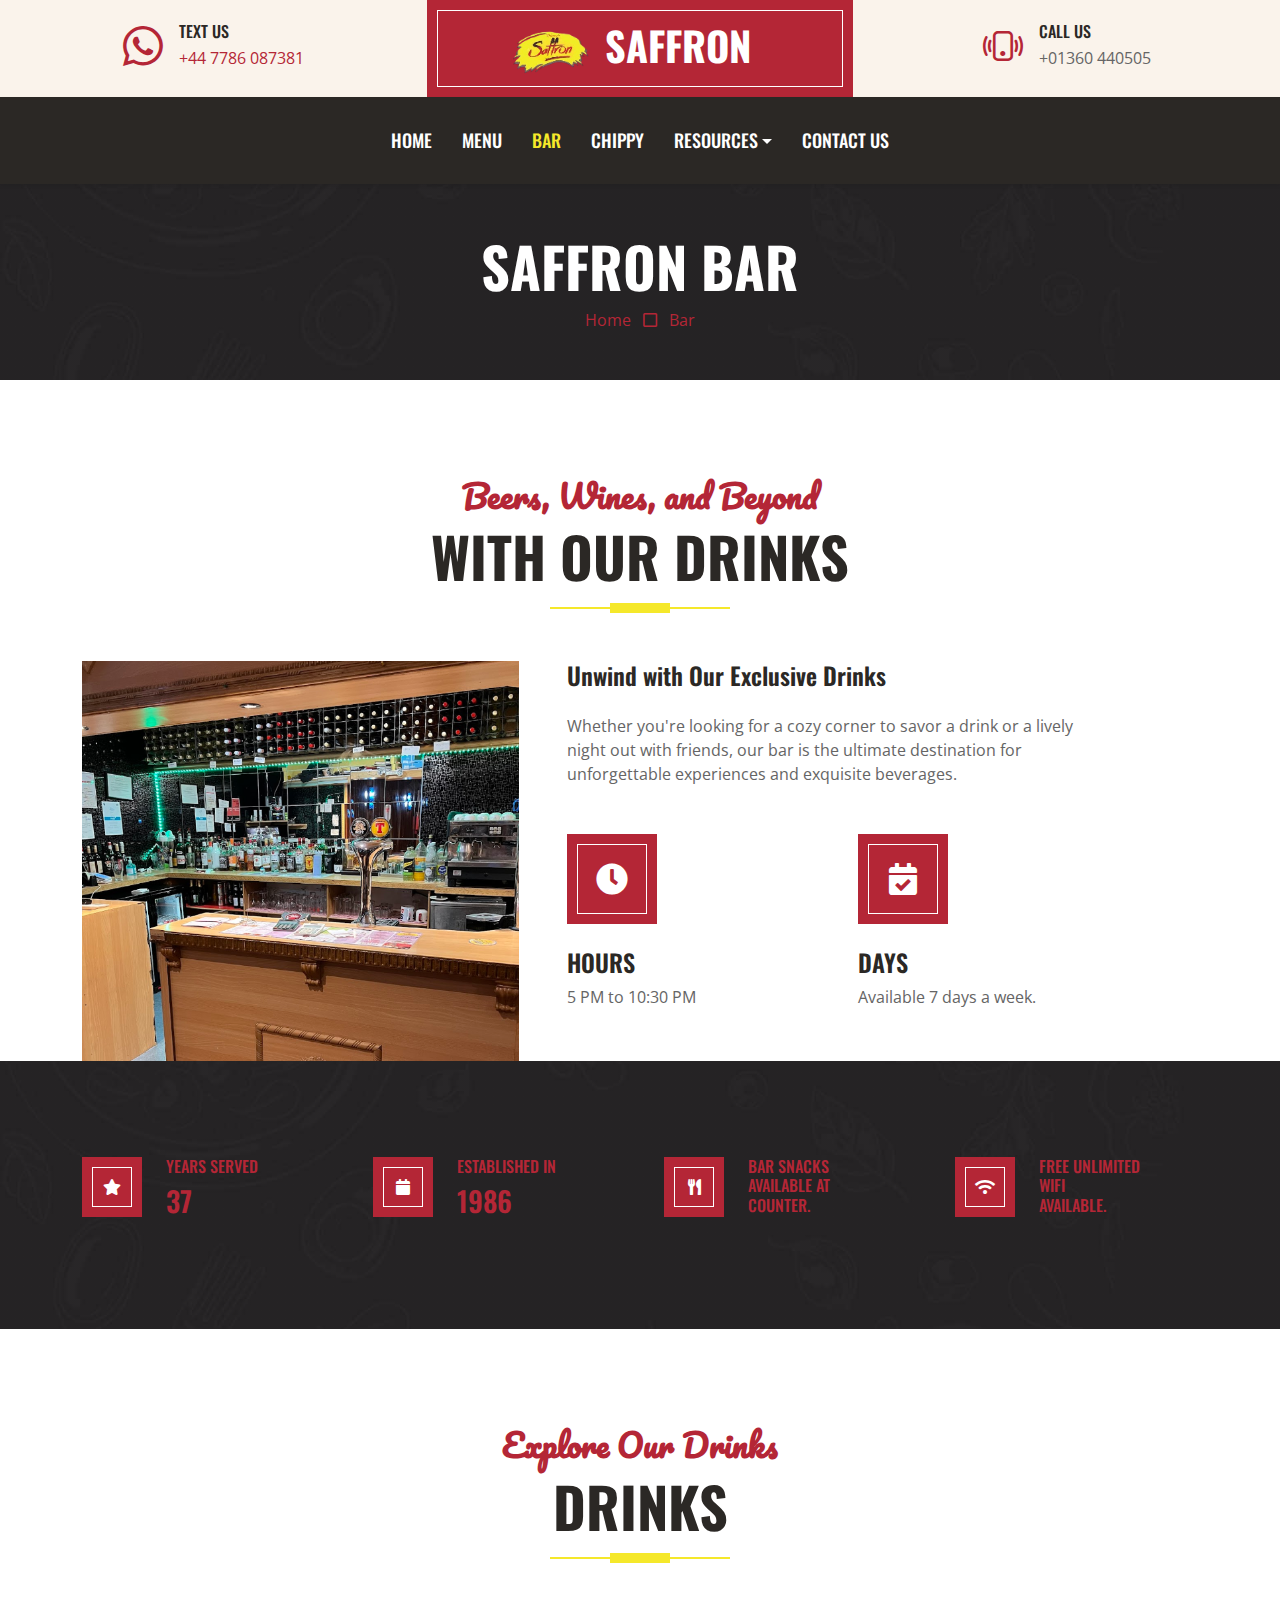
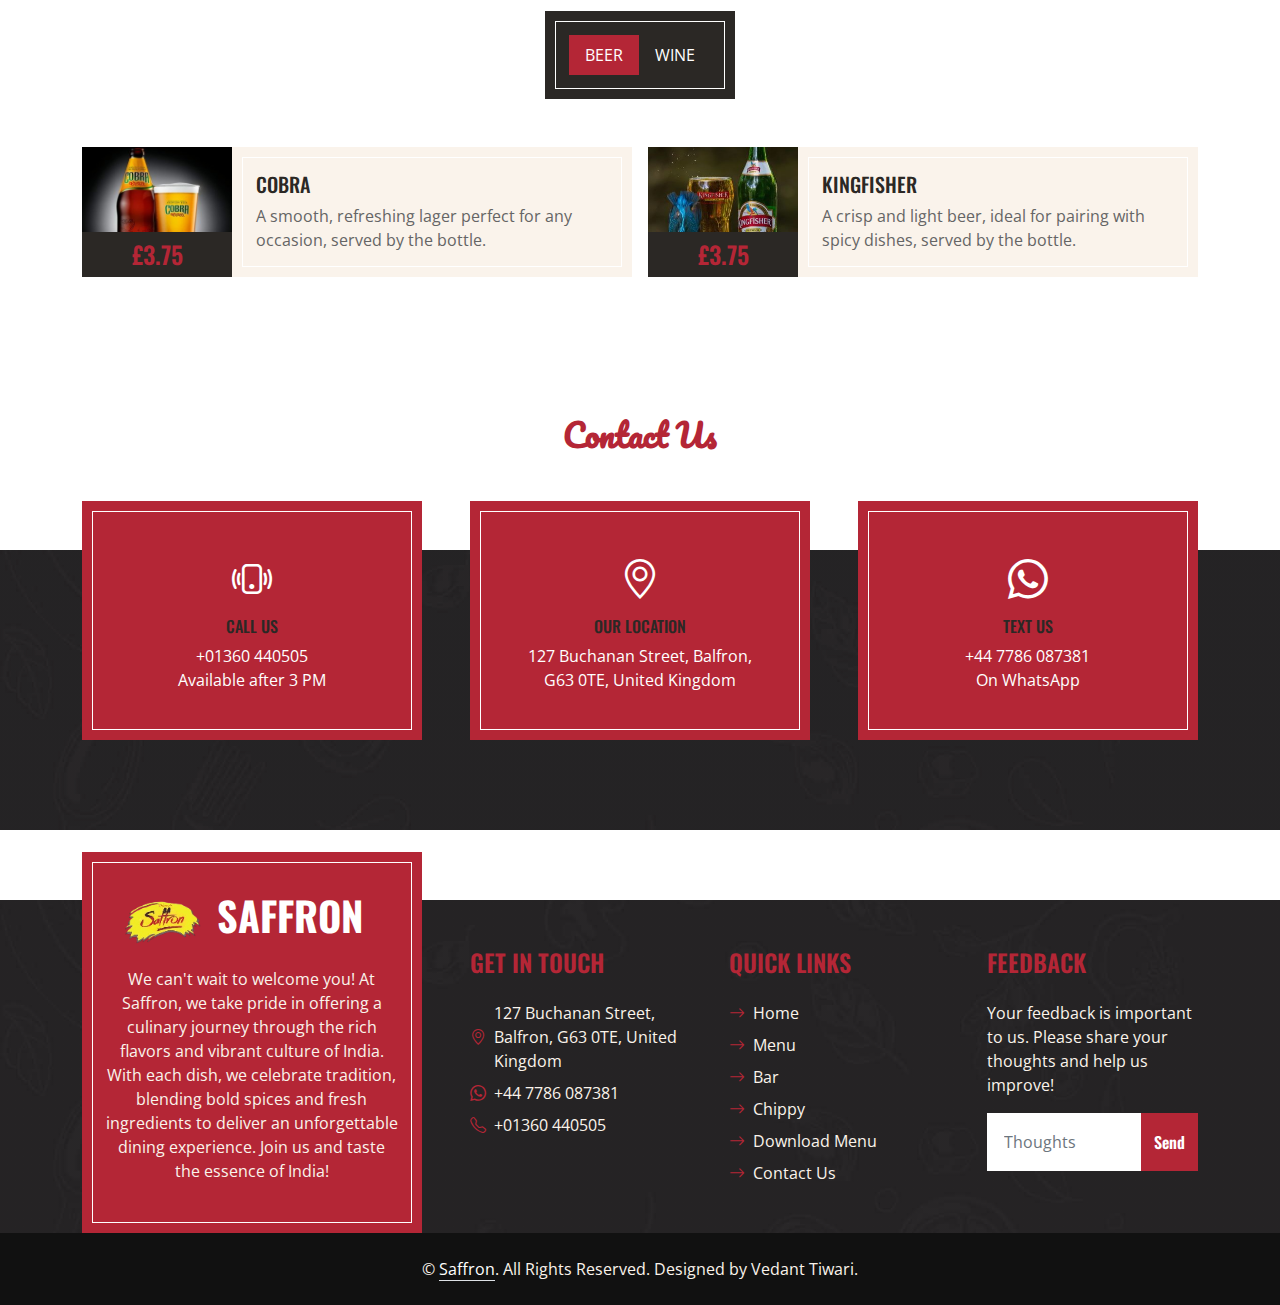
<file: bar.html>
<!DOCTYPE html>
<html lang="en">

<head>
    <meta charset="utf-8">
    <title>Saffron Bar</title>
    <link rel="icon" type="image/png" href="/favicon-96x96.png" sizes="96x96" />
    <link rel="icon" type="image/svg+xml" href="/favicon.svg" />
    <link rel="shortcut icon" href="/favicon.ico" />
    <link rel="apple-touch-icon" sizes="180x180" href="/apple-touch-icon.png" />
    <meta name="apple-mobile-web-app-title" content="MyWebSite" />
    <link rel="manifest" href="/site.webmanifest" />
    <meta content="width=device-width, initial-scale=1.0" name="viewport">


    <!-- Favicon -->
    <link href="img/favicon.ico" rel="icon">

    <!-- Google Web Fonts -->
    <link rel="preconnect" href="https://fonts.googleapis.com">
    <link rel="preconnect" href="https://fonts.gstatic.com" crossorigin>
    <link href="https://fonts.googleapis.com/css2?family=Open+Sans:wght@400;600&family=Oswald:wght@500;600;700&family=Pacifico&display=swap" rel="stylesheet"> 

    <!-- Icon Font Stylesheet -->
    <link href="https://cdnjs.cloudflare.com/ajax/libs/font-awesome/5.10.0/css/all.min.css" rel="stylesheet">
    <link href="https://cdn.jsdelivr.net/npm/bootstrap-icons@1.4.1/font/bootstrap-icons.css" rel="stylesheet">

    <!-- Libraries Stylesheet -->
    <link href="lib/owlcarousel/assets/owl.carousel.min.css" rel="stylesheet">

    <!-- Customized Bootstrap Stylesheet -->
    <link href="css/bootstrap.min.css" rel="stylesheet">

    <!-- Template Stylesheet -->
    <link href="css/style.css" rel="stylesheet">
</head>

<body>
    <!-- Topbar Start -->
    <div class="container-fluid px-0 d-none d-lg-block">
        <div class="row gx-0">
            <div class="col-lg-4 text-center bg-secondary py-3 " >
                <div class="d-inline-flex align-items-center justify-content-center">
                    <a href="https://wa.me/447786087381" target="_blank" class="text-primary text-decoration-none d-flex align-items-center">
                    <i class="bi bi-whatsapp fs-1 text-primary me-3"></i>
                    <div class="text-start">
                        <h6 class="text-uppercase mb-1">Text Us</h6>
                        <span>+44 7786 087381</span>
                    </div>
                    </a>
                </div>
            </div>
            <div class="col-lg-4 text-center bg-primary border-inner py-3">
                <div class="d-inline-flex align-items-center justify-content-center">
                    <a href="index.html" class="navbar-brand">
                        <h1 class="m-0 text-uppercase text-white"><img src="img/saffronlogo.png" alt="Saffron Logo" class="me-3" style="height: 50px;"></i>Saffron</h1>
                    </a>
                </div>
            </div>
            <div class="col-lg-4 text-center bg-secondary py-3">
                <div class="d-inline-flex align-items-center justify-content-center">
                    <i class="bi bi-phone-vibrate fs-1 text-primary me-3"></i>
                    <div class="text-start">
                        <h6 class="text-uppercase mb-1">Call Us</h6>
                        <span>+01360 440505</span>
                    </div>
                </div>
            </div>
        </div>
    </div>
    <!-- Topbar End -->


    <!-- Navbar Start -->
    <nav class="navbar navbar-expand-lg bg-dark navbar-dark shadow-sm py-3 py-lg-0 px-3 px-lg-0">
        <a href="index.html" class="navbar-brand d-block d-lg-none">
            <h1 class="m-0 text-uppercase text-white"><img src="img/saffronlogo.png" alt="Saffron Logo" class="me-3" style="height: 50px;"></i>Saffron</h1>
        </a>
        <button class="navbar-toggler" type="button" data-bs-toggle="collapse" data-bs-target="#navbarCollapse">
            <span class="navbar-toggler-icon"></span>
        </button>
        <div class="collapse navbar-collapse" id="navbarCollapse">
            <div class="navbar-nav ms-auto mx-lg-auto py-0">
                <a href="index.html" class="nav-item nav-link ">Home</a>
                <a href="menu.html" class="nav-item nav-link">Menu</a>
                <a href="bar.html" class="nav-item nav-link active">Bar</a>
                <a href="chippy.html" class="nav-item nav-link">Chippy</a>
                <div class="nav-item dropdown">
                    <a href="#" class="nav-link dropdown-toggle" data-bs-toggle="dropdown">Resources</a>
                    <div class="dropdown-menu m-0">
                        <a href="assets/menu.pdf" class="dropdown-item" target="_blank">Download Menu</a>
                        
                        <a href="#" class="dropdown-item" data-bs-toggle="modal" data-bs-target="#mapModal">View Location on Map</a>
                    </div>
                </div>
                <a href="contact.html" class="nav-item nav-link ">Contact Us</a>
            </div>
        </div>
    </nav>
    <!-- Navbar End -->


    <!-- Page Header Start -->
    <div class="container-fluid bg-dark bg-img p-5 mb-5">
        <div class="row">
            <div class="col-12 text-center">
                <h1 class="display-4 text-uppercase text-white">Saffron Bar</h1>
                <a href="index.html">Home</a>
                <i class="far fa-square text-primary px-2"></i>
                <a href="">Bar</a>
            </div>
        </div>
    </div>
    <!-- Page Header End -->


<!-- Map modal start -->
<div class="modal fade" id="mapModal" tabindex="-1" aria-labelledby="mapModalLabel" aria-hidden="true">
    <div class="modal-dialog modal-lg">
        <div class="modal-content rounded-0">
            <div class="modal-header">
                <h5 class="modal-title" id="mapModalLabel">Google Map</h5>
                <button type="button" class="btn-close" data-bs-dismiss="modal" aria-label="Close"></button>
            </div>
            <div class="modal-body">
                <!-- Map Embed -->
                <div class="row justify-content-center">
                    <div class="bg-primary border-inner text-center text-white p-5" style="height: 500px; border-radius: 5px; overflow: hidden;">
                        <iframe 
                            src="https://www.google.com/maps/embed?pb=!1m18!1m12!1m3!1d2227.0036086342!2d-4.336935625605975!3d56.07054845851449!2m3!1f0!2f0!3f0!3m2!1i1024!2i768!4f13.1!3m3!1m2!1s0x488859ba1971f493%3A0x5fd5f66ed7894466!2sSaffron!5e0!3m2!1sen!2sin!4v1734195270861!5m2!1sen!2sin" 
                            style="border-radius: 5px; border-color: aliceblue; border-width: 5px; width: 100%; height: 100%;" 
                            allowfullscreen="" 
                            loading="lazy" 
                            referrerpolicy="no-referrer-when-downgrade">
                        </iframe>
                    </div>
                </div>
            </div>
        </div>
    </div>
</div>
<!-- Map modal end -->

<!-- bar overview table -->
<div class="container-fluid pt-5 ">
    <div class="container">
        <div class="section-title position-relative text-center mx-auto mb-5 pb-3" style="max-width: 500px; ">
            <h2 class="text-primary font-secondary">Beers, Wines, and Beyond</h2>
            <h1 class="display-4 text-uppercase">With Our Drinks</h1>
        </div>
        <div class="row gx-5">
            <div class="col-lg-5 mb-5 mb-lg-0" style="min-height: 400px;">
                <div class="position-relative h-100">
                    <img class="position-absolute w-100 h-100" src="img/bar/baarrr.png" style="object-fit: cover; max-height: 400px;">
                </div>
            </div>
            <div class="col-lg-6 pb-5">
                <h4 class="mb-4">Unwind with Our Exclusive Drinks</h4>
                <p class="mb-5">Whether you're looking for a cozy corner to savor a drink or a lively night out with friends, our bar is the ultimate destination for unforgettable experiences and exquisite beverages.</p>
                <div class="row g-5">
                    <div class="col-sm-6">
                        <div class="d-flex align-items-center justify-content-center bg-primary border-inner mb-4" style="width: 90px; height: 90px;">
                            <i class="fa fa-clock fa-2x text-white"></i>
                        </div>
                        <h4 class="text-uppercase">Hours</h4>
                        <p class="mb-0">5 PM to 10:30 PM</p>
                    </div>
                    <div class="col-sm-6">
                        <div class="d-flex align-items-center justify-content-center bg-primary border-inner mb-4" style="width: 90px; height: 90px;">
                            <i class="fa fa-calendar-check fa-2x text-white"></i>
                        </div>
                        <h4 class="text-uppercase">Days</h4>
                        <p class="mb-0">Available 7 days a week.</p>
                    </div>
                    
                </div>
            </div>
        </div>
    </div>
</div>
<!--bar overview table -->


    <!-- Facts Start -->
    <div class="container-fluid bg-img py-5 mb-5">
        <div class="container py-5">
            <div class="row gx-5 gy-4">
                <div class="col-lg-3 col-md-6">
                    <div class="d-flex">
                        <div class="bg-primary border-inner d-flex align-items-center justify-content-center mb-3" style="width: 60px; height: 60px;">
                            <i class="fa fa-star text-white"></i>
                        </div>
                        <div class="ps-4">
                            <h6 class="text-primary text-uppercase">Years Served</h6>
                            <h3 class="text-primary text-uppercase" data-toggle="counter-up">37</h3>
                        </div>
                    </div>
                </div>
                <div class="col-lg-3 col-md-6">
                    <div class="d-flex">
                        <div class="bg-primary border-inner d-flex align-items-center justify-content-center mb-3" style="width: 60px; height: 60px;">
                            <i class="fa fa-calendar text-white"></i>
                        </div>
                        <div class="ps-4">
                            <h6 class="text-primary text-uppercase">Established in </h6>
                            <h3 class="text-primary text-uppercase" data-toggle="counter-up">1986</h3>
                        </div>
                    </div>
                </div>
                <div class="col-lg-3 col-md-6">
                    <div class="d-flex">
                        <div class="bg-primary border-inner d-flex align-items-center justify-content-center mb-3" style="width: 60px; height: 60px;">
                            <i class="fa fa-utensils text-white"></i>
                        </div>
                        <div class="ps-4">
                            <h6 class="text-primary text-uppercase">Bar Snacks <br>Available at <br>counter.</h6>
                            
                        </div>
                    </div>
                </div>
                <div class="col-lg-3 col-md-6">
                    <div class="d-flex">
                        <div class="bg-primary border-inner d-flex align-items-center justify-content-center mb-3" style="width: 60px; height: 60px;">
                            <i class="fa fa-wifi text-white"></i>
                        </div>
                        <div class="ps-4">
                            <h6 class="text-primary text-uppercase">Free unlimited <br>wifi <br>available.</h6>
                            
                            
                            
                        </div>
                        
                    </div>
                </div>
            </div>
        </div>
    </div>
    <!-- Facts End -->


    <!-- Products Start -->
    <div class="container-fluid about py-5">
        <div class="container">
            <div class="section-title position-relative text-center mx-auto mb-5 pb-3" style="max-width: 600px;">
                <h2 class="text-primary font-secondary">Explore Our Drinks</h2>
                <h1 class="display-4 text-uppercase">Drinks</h1>
            </div>
            <div class="tab-class text-center">
                <ul class="nav nav-pills d-inline-flex justify-content-center bg-dark text-uppercase border-inner p-4 mb-5">
                    <li class="nav-item">
                        <a class="nav-link text-white active" data-bs-toggle="pill" href="#tab-1">Beer</a>
                    </li>
                    <li class="nav-item">
                        <a class="nav-link text-white " data-bs-toggle="pill" href="#tab-2">Wine</a>
                    </li>   
                </ul>
                
                <div class="tab-content">
                    <div id="tab-1" class="tab-pane fade show p-0 active">
                        <div class="row g-3">
                            <div class="col-lg-6">
                                <div class="d-flex h-100">
                                    <div class="flex-shrink-0">
                                        <img class="img-fluid" src="img/bar/cobra.jpg" alt="" style="width: 150px; height: 85px;">
                                        <h4 class="bg-dark text-primary p-2 m-0">£3.75</h4>
                                    </div>
                                    <div class="d-flex flex-column justify-content-center text-start bg-secondary border-inner px-4">
                                        <h5 class="text-uppercase">Cobra</h5>
                                        <span>A smooth, refreshing lager perfect for any occasion, served by the bottle.</span>
                                    </div>
                                </div>
                            </div>
                            <div class="col-lg-6">
                                <div class="d-flex h-100">
                                    <div class="flex-shrink-0">
                                        <img class="img-fluid" src="img/bar/kingfisher.jpg" alt="" style="width: 150px; height: 85px;">
                                        <h4 class="bg-dark text-primary p-2 m-0">£3.75</h4>
                                    </div>
                                    <div class="d-flex flex-column justify-content-center text-start bg-secondary border-inner px-4">
                                        <h5 class="text-uppercase">Kingfisher</h5>
                                        <span>A crisp and light beer, ideal for pairing with spicy dishes, served by the bottle.</span>
                                    </div>
                                </div>
                            </div>                                                       
                        </div>
                    </div>

                    
                        <div id="tab-2" class="tab-pane fade show p-0 ">
                            <div class="row g-3">
                                <div class="col-lg-6">
                                    <div class="d-flex h-100">
                                        <div class="flex-shrink-0">
                                            <img class="img-fluid" src="img/bar/redwine.jpg" alt="" style="width: 150px; height: 85px;">
                                            <h4 class="bg-dark text-primary p-2 m-0">£13.95</h4>
                                        </div>
                                        <div class="d-flex flex-column justify-content-center text-start bg-secondary border-inner px-4">
                                            <h5 class="text-uppercase">Red Wine</h5>
                                            <span>A bold and aromatic wine, served as a whole bottle to share or savor.</span>
                                        </div>
                                    </div>
                                </div>
                                <div class="col-lg-6">
                                    <div class="d-flex h-100">
                                        <div class="flex-shrink-0">
                                            <img class="img-fluid" src="img/bar/whitewine.jpg" alt="" style="width: 150px; height: 85px;">
                                            <h4 class="bg-dark text-primary p-2 m-0">£13.95</h4>
                                        </div>
                                        <div class="d-flex flex-column justify-content-center text-start bg-secondary border-inner px-4">
                                            <h5 class="text-uppercase">White Wine</h5>
                                            <span>A crisp and refreshing wine, served as a bottle for a memorable experience.</span>
                                        </div>
                                    </div>
                                </div>                                                       
                            </div>
                        </div>
                </div>
            </div>
        </div>
    </div>
    <!-- Products End -->



    <!-- Contact Start -->
    <div class="container-fluid contact position-relative px-5" style="margin-top: 90px;">
        <h2 class="text-primary font-secondary mb-5" style="text-align: center;">Contact Us</h2>

        <div class="container">
            <div class="row g-5 mb-5">
                <div class="col-lg-4 col-md-6">
                    <div class="bg-primary border-inner text-center text-white p-5">
                        <i class="bi bi-phone-vibrate fs-1 text-white"></i>
                        <h6 class="text-uppercase my-2">Call Us</h6>
                        <span>+01360 440505 <br>  Available after 3 PM</span>
                        
                    </div>
                </div>
                <div class="col-lg-4 col-md-6">
                    <div class="bg-primary border-inner text-center text-white p-5">
                        <!-- Icon with Link -->
                        <a href="#" data-bs-toggle="modal" data-bs-target="#mapModal" class="text-white text-decoration-none">
                            <i class="bi bi-geo-alt fs-1 text-white"></i>
                        </a>
                        
                        <h6 class="text-uppercase my-2">Our Location</h6>
                        
                        <!-- Address with Link -->
                        <a href="#" data-bs-toggle="modal" data-bs-target="#mapModal" class="text-white text-decoration-none">
                            <span>127 Buchanan Street, Balfron, <br>G63 0TE, United Kingdom</span>
                        </a>
                    </div>
                </div>
                
                <div class="col-lg-4 col-md-6">
                    <div class="bg-primary border-inner text-center text-white p-5">
                        <!-- WhatsApp Icon with Link -->
                        <a href="https://wa.me/447786087381" target="_blank" class="text-white text-decoration-none">
                            <i class="bi bi-whatsapp fs-1 text-white"></i>
                        </a>
                        
                        <h6 class="text-uppercase my-2">Text Us</h6>
                        
                        <!-- Clickable Phone Number -->
                        <a href="https://wa.me/447786087381" target="_blank" class="text-white text-decoration-none">
                            <span>+44 7786 087381</span>
                        </a>
                        <br>
                        <span>On WhatsApp</span>
                    </div>
                </div>
                
                
            </div>
            
        
        </div>
    </div>
    <!-- Contact End -->


    








    <!-- Footer Start -->
    <div class="container-fluid bg-img  mb-0 text-secondary" style="margin-top: 160px">
        <div class="container">
            <div class="row gx-5">
                <div class="col-lg-4 col-md-6 mt-lg-n5">
                    <div class="d-flex flex-column align-items-center justify-content-center text-center h-100 bg-primary border-inner p-4">
                        <a href="index.html" class="navbar-brand">
                            <h1 class="m-0 text-uppercase text-white"><img src="img/saffronlogo.png" alt="Saffron Logo" class="me-3" style="height: 50px;"></i>Saffron</h1>
                        </a>
                        <p class="mt-3">We can't wait to welcome you! At Saffron, we take pride in offering a culinary journey through the rich flavors and vibrant culture of India. With each dish, we celebrate tradition, blending bold spices and fresh ingredients to deliver an unforgettable dining experience. Join us and taste the essence of India!</p>
                    </div>
                </div>
                <div class="col-lg-8 col-md-6">
                    <div class="row gx-5">
                        <div class="col-lg-4 col-md-12 pt-5 mb-5">
                            <h4 class="text-primary text-uppercase mb-4">Get In Touch</h4>
                            <div class="d-flex mb-2">
                                <a href="https://maps.app.goo.gl/9x5cXXyQ7pToJm478" target="_blank" class="text-primary text-decoration-none d-flex align-items-center">
                                    <i class="bi bi-geo-alt text-primary me-2"></i>
                                    <p class="mb-0 text-secondary">127 Buchanan Street, Balfron, G63 0TE, United Kingdom</p>
                                </a>
                            </div>
                            
                            <div class="d-flex mb-2">
                                <a href="https://wa.me/447786087381" target="_blank" class="text-primary text-decoration-none d-flex align-items-center">
                                    <i class="bi bi-whatsapp text-primary me-2"></i>
                                    <p class="mb-0 text-secondary">+44 7786 087381</p>
                                </a>
                            </div>
                            <div class="d-flex mb-2">
                                <i class="bi bi-telephone text-primary me-2"></i>
                                <p class="mb-0">+01360 440505</p>
                            </div>
                            
                        </div>
                        <div class="col-lg-4 col-md-12 pt-0 pt-lg-5 mb-5">
                            <h4 class="text-primary text-uppercase mb-4">Quick Links</h4>
                            <div class="d-flex flex-column justify-content-start">
                                <a class="text-secondary mb-2" href="index.html"><i class="bi bi-arrow-right text-primary me-2"></i>Home</a>
                                <a class="text-secondary mb-2" href="menu.html"><i class="bi bi-arrow-right text-primary me-2"></i>Menu</a>
                                <a class="text-secondary mb-2" href="bar.html"><i class="bi bi-arrow-right text-primary me-2"></i>Bar</a>
                                <a class="text-secondary mb-2" href="chippy.html"><i class="bi bi-arrow-right text-primary me-2"></i>Chippy</a>
                                <a class="text-secondary mb-2" href="assets/menu.pdf"><i class="bi bi-arrow-right text-primary me-2"></i>Download Menu</a>
                                <a class="text-secondary" href="#"><i class="bi bi-arrow-right text-primary me-2"></i>Contact Us</a>
                            </div>
                        </div>
                        <div class="col-lg-4 col-md-12 pt-0 pt-lg-5 mb-5">
                            <h4 class="text-primary text-uppercase mb-4">Feedback</h4>
                            <p>Your feedback is important to us. Please share your thoughts and help us improve!</p>
                            <form action="">
                                <div class="input-group">
                                    <input type="text" class="form-control border-white p-3" placeholder="Thoughts">
                                    <button class="btn btn-primary">Send</button>
                                </div>
                            </form>
                        </div>
                    </div>
                </div>
            </div>
        </div>
    </div>
    <div class="container-fluid text-secondary py-4" style="background: #111111;">
        <div class="container text-center">
            <p class="mb-0">&copy; <a class="text-white border-bottom" href="#">Saffron</a>. All Rights Reserved. Designed by Vedant Tiwari.</p>
        </div>
    </div>
    <!-- Footer End -->


    <!-- Back to Top -->
    <a href="#" class="btn btn-primary border-inner py-3 fs-4 back-to-top"><i class="bi bi-arrow-up"></i></a>


    <!-- JavaScript Libraries -->
    <script src="https://code.jquery.com/jquery-3.4.1.min.js"></script>
    <script src="https://cdn.jsdelivr.net/npm/bootstrap@5.0.0/dist/js/bootstrap.bundle.min.js"></script>
    <script src="lib/easing/easing.min.js"></script>
    <script src="lib/waypoints/waypoints.min.js"></script>
    <script src="lib/counterup/counterup.min.js"></script>
    <script src="lib/owlcarousel/owl.carousel.min.js"></script>

    <!-- Template Javascript -->
    <script src="js/main.js"></script>
</body>

</html>
</file>
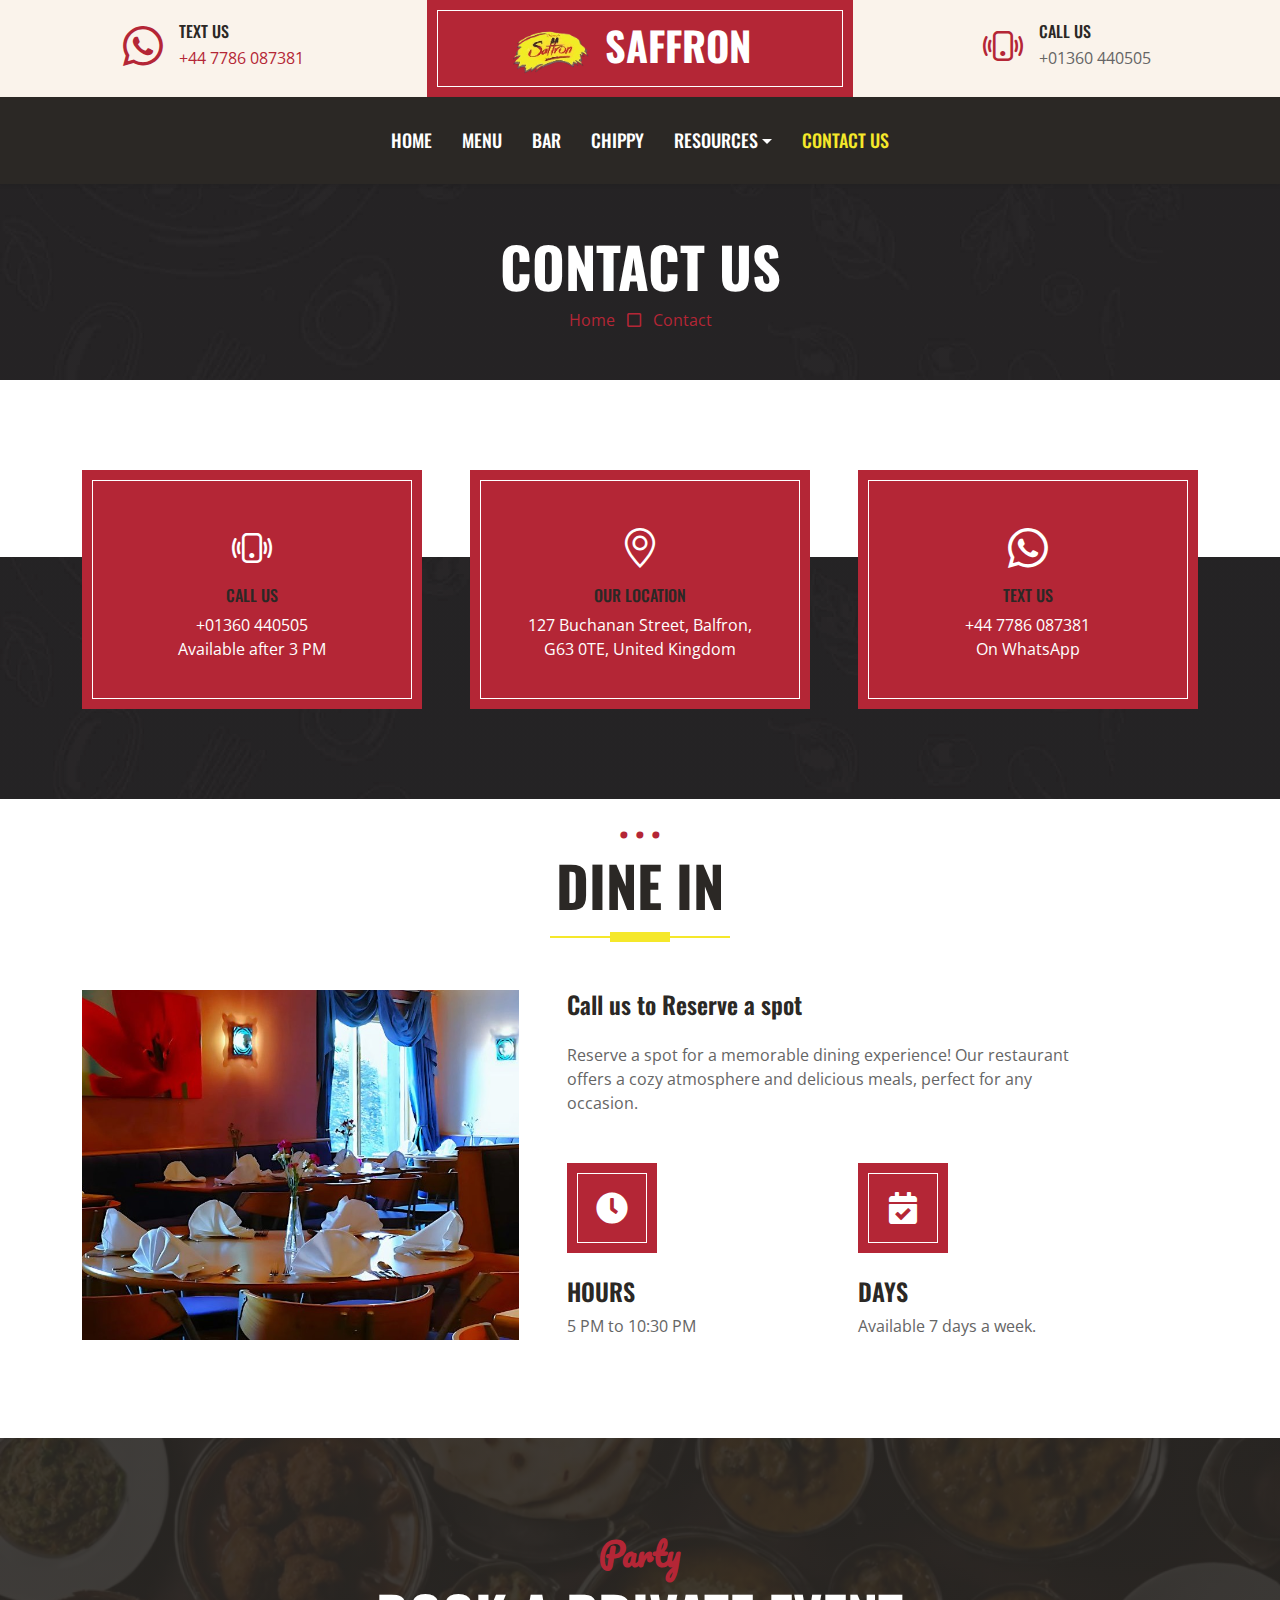
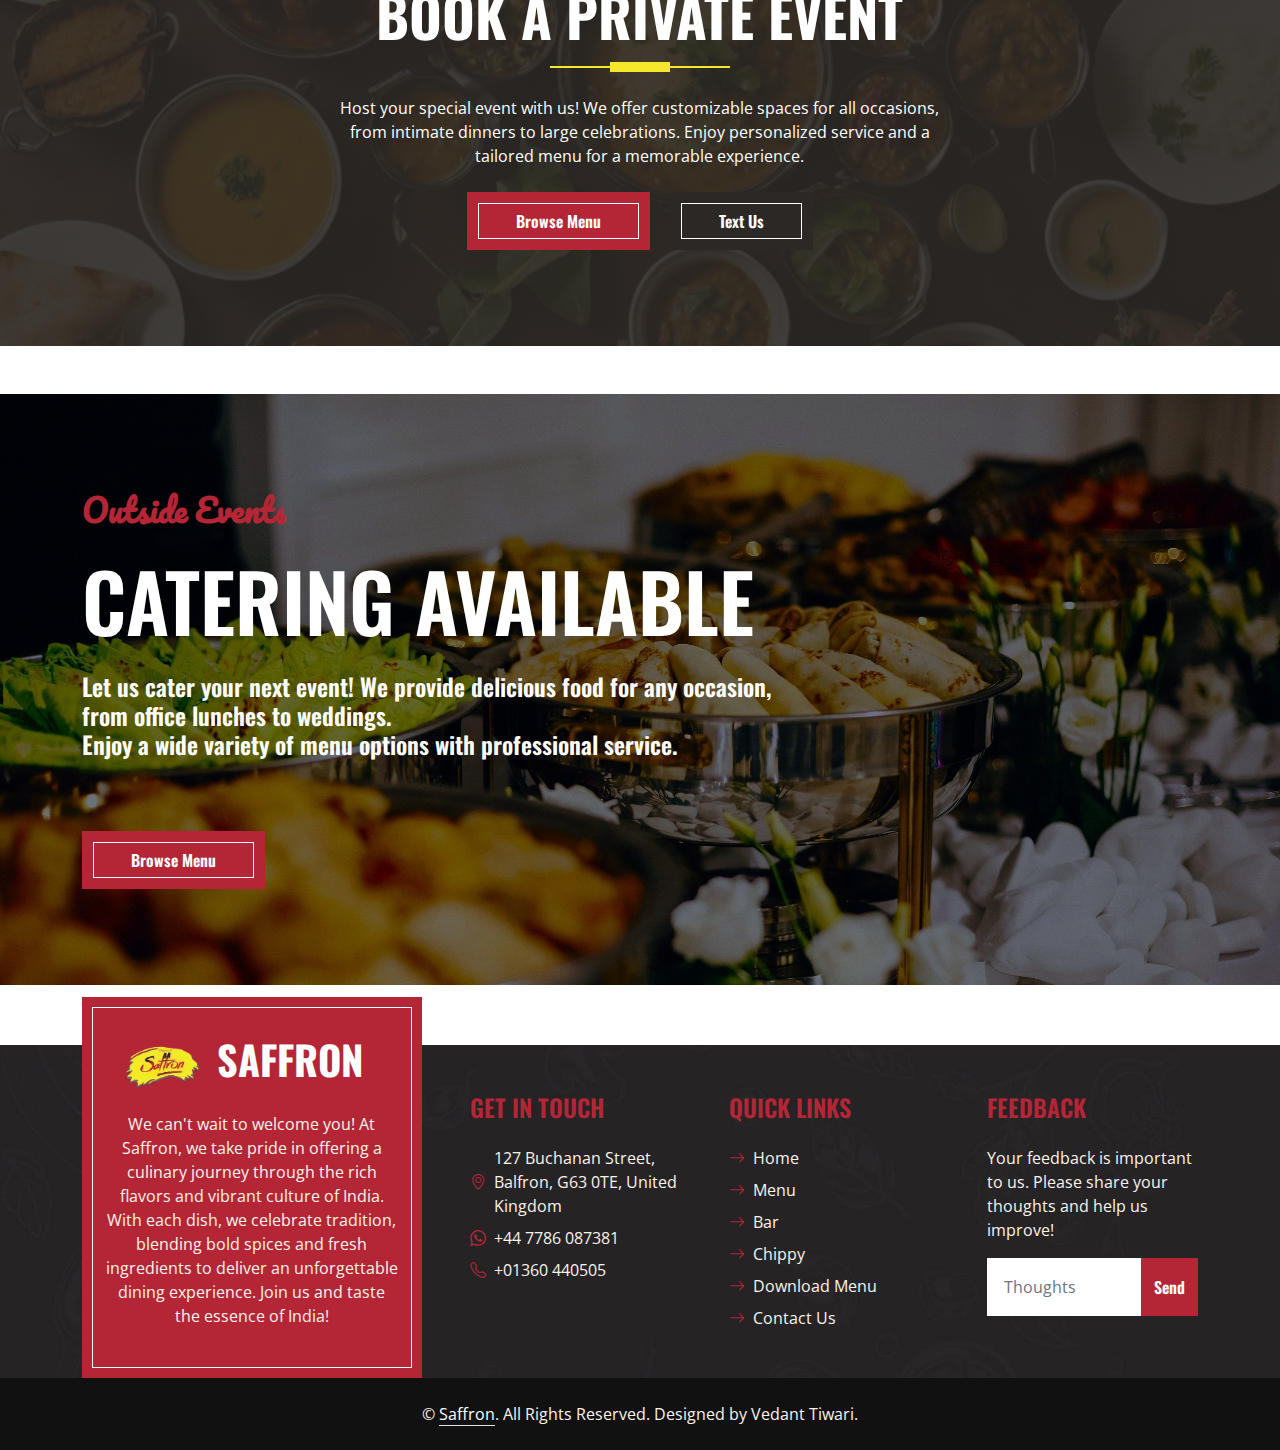
<file: contact.html>
<!DOCTYPE html>
<html lang="en">

<head>
    <!-- Favicon -->
    <meta charset="utf-8">
    <title>Saffron Contact Us</title>
    <meta charset="utf-8">
    <link rel="icon" type="image/png" href="assets/icon/favicon-96x96.png" sizes="96x96" />
    <link rel="icon" type="image/svg+xml" href="assets/icon/favicon.svg" />
    <link rel="shortcut icon" href="assets/icon/favicon.ico" />
    <link rel="apple-touch-icon" sizes="180x180" href="assets/icon/apple-touch-icon.png" />
    <meta name="apple-mobile-web-app-title" content="MyWebSite" />
    <link rel="manifest" href="assets/icon/site.webmanifest" />
    <meta content="width=device-width, initial-scale=1.0" name="viewport">

    <!-- Google Web Fonts -->
    <link rel="preconnect" href="https://fonts.googleapis.com">
    <link rel="preconnect" href="https://fonts.gstatic.com" crossorigin>
    <link href="https://fonts.googleapis.com/css2?family=Open+Sans:wght@400;600&family=Oswald:wght@500;600;700&family=Pacifico&display=swap" rel="stylesheet"> 

    <!-- Icon Font Stylesheet -->
    <link href="https://cdnjs.cloudflare.com/ajax/libs/font-awesome/5.10.0/css/all.min.css" rel="stylesheet">
    <link href="https://cdn.jsdelivr.net/npm/bootstrap-icons@1.4.1/font/bootstrap-icons.css" rel="stylesheet">

    <!-- Libraries Stylesheet -->
    <link href="lib/owlcarousel/assets/owl.carousel.min.css" rel="stylesheet">

    <!-- Customized Bootstrap Stylesheet -->
    <link href="css/bootstrap.min.css" rel="stylesheet">

    <!-- Template Stylesheet -->
    <link href="css/style.css" rel="stylesheet">
</head>

<body>



<!-- Topbar Start -->
    <div class="container-fluid px-0 d-none d-lg-block">
        <div class="row gx-0">
            <div class="col-lg-4 text-center bg-secondary py-3">
                <div class="d-inline-flex align-items-center justify-content-center">
                    <a href="https://wa.me/447786087381" target="_blank" class="text-primary text-decoration-none d-flex align-items-center">
                    <i class="bi bi-whatsapp fs-1 text-primary me-3"></i>
                    <div class="text-start">
                        <h6 class="text-uppercase mb-1">Text Us</h6>
                        <span>+44 7786 087381</span>
                    </div>
                    </a>
                </div>
            </div>
            <div class="col-lg-4 text-center bg-primary border-inner py-3">
                <div class="d-inline-flex align-items-center justify-content-center">
                    <a href="index.html" class="navbar-brand">
                        <h1 class="m-0 text-uppercase text-white"><img src="img/saffronlogo.png" alt="Saffron Logo" class="me-3" style="height: 50px;"></i>Saffron</h1>
                    </a>
                </div>
            </div>
            <div class="col-lg-4 text-center bg-secondary py-3">
                <div class="d-inline-flex align-items-center justify-content-center">
                    <i class="bi bi-phone-vibrate fs-1 text-primary me-3"></i>
                    <div class="text-start">
                        <h6 class="text-uppercase mb-1">Call Us</h6>
                        <span>+01360 440505</span>
                    </div>
                </div>
            </div>
        </div>
    </div>
<!-- Topbar End -->



<!-- Navbar Start -->
    <nav class="navbar navbar-expand-lg bg-dark navbar-dark shadow-sm py-3 py-lg-0 px-3 px-lg-0">
        <a href="index.html" class="navbar-brand d-block d-lg-none">
            <h1 class="m-0 text-uppercase text-white"><img src="img/saffronlogo.png" alt="Saffron Logo" class="me-3" style="height: 50px;"></i>Saffron</h1>
        </a>
        <button class="navbar-toggler" type="button" data-bs-toggle="collapse" data-bs-target="#navbarCollapse">
            <span class="navbar-toggler-icon"></span>
        </button>
        <div class="collapse navbar-collapse" id="navbarCollapse">
            <div class="navbar-nav ms-auto mx-lg-auto py-0">
                <a href="index.html" class="nav-item nav-link ">Home</a>
                <a href="menu.html" class="nav-item nav-link">Menu</a>
                <a href="bar.html" class="nav-item nav-link">Bar</a>
                <a href="chippy.html" class="nav-item nav-link">Chippy</a>
                <div class="nav-item dropdown">
                    <a href="#" class="nav-link dropdown-toggle" data-bs-toggle="dropdown">Resources</a>
                    <div class="dropdown-menu m-0">
                        <a href="assets/menu.pdf" class="dropdown-item" target="_blank">Download Menu</a>
                        
                        <a href="#" class="dropdown-item" data-bs-toggle="modal" data-bs-target="#mapModal">View Location on Map</a>
                    </div>
                </div>
                <a href="contact.html" class="nav-item nav-link active">Contact Us</a>
            </div>
        </div>
    </nav>
<!-- Navbar End -->



<!-- Page Header Start -->
    <div class="container-fluid bg-dark bg-img p-5 mb-5">
        <div class="row">
            <div class="col-12 text-center">
                <h1 class="display-4 text-uppercase text-white">Contact Us</h1>
                <a href="index.html">Home</a>
                <i class="far fa-square text-primary px-2"></i>
                <a href="">Contact</a>
            </div>
        </div>
    </div>
<!-- Page Header End -->



<!-- Map modal start -->
    <div class="modal fade" id="mapModal" tabindex="-1" aria-labelledby="mapModalLabel" aria-hidden="true">
        <div class="modal-dialog modal-lg">
            <div class="modal-content rounded-0">
                <div class="modal-header">
                    <h5 class="modal-title" id="mapModalLabel">Google Map</h5>
                    <button type="button" class="btn-close" data-bs-dismiss="modal" aria-label="Close"></button>
                </div>
                <div class="modal-body">
                    <div class="row justify-content-center">
                        <div class="bg-primary border-inner text-center text-white p-5" style="height: 500px; border-radius: 5px; overflow: hidden;">
                            <iframe 
                                src="https://www.google.com/maps/embed?pb=!1m18!1m12!1m3!1d2227.0036086342!2d-4.336935625605975!3d56.07054845851449!2m3!1f0!2f0!3f0!3m2!1i1024!2i768!4f13.1!3m3!1m2!1s0x488859ba1971f493%3A0x5fd5f66ed7894466!2sSaffron!5e0!3m2!1sen!2sin!4v1734195270861!5m2!1sen!2sin" 
                                style="border-radius: 5px; border-color: aliceblue; border-width: 5px; width: 100%; height: 100%;" 
                                allowfullscreen="" 
                                loading="lazy" 
                                referrerpolicy="no-referrer-when-downgrade">
                            </iframe>
                        </div>
                    </div>
                </div>
            </div>
        </div>
    </div>
<!-- Map modal end -->



<!-- Contact Start -->
    <div class="container-fluid contact position-relative px-5" style="margin-top: 90px;">
        <div class="container">
            <div class="row g-5 mb-5">
                <div class="col-lg-4 col-md-6">
                    <div class="bg-primary border-inner text-center text-white p-5">
                        <i class="bi bi-phone-vibrate fs-1 text-white"></i>
                        <h6 class="text-uppercase my-2">Call Us</h6>
                        <span>+01360 440505 <br>  Available after 3 PM</span>
                    </div>
                </div>
                <div class="col-lg-4 col-md-6">
                    <div class="bg-primary border-inner text-center text-white p-5">
                        <!-- Icon with Link -->
                        <a href="#" data-bs-toggle="modal" data-bs-target="#mapModal" class="text-white text-decoration-none">
                            <i class="bi bi-geo-alt fs-1 text-white"></i>
                        </a>
                        
                        <h6 class="text-uppercase my-2">Our Location</h6>
                        
                        <!-- Address with Link -->
                        <a href="#" data-bs-toggle="modal" data-bs-target="#mapModal" class="text-white text-decoration-none">
                            <span>127 Buchanan Street, Balfron, <br>G63 0TE, United Kingdom</span>
                        </a>
                    </div>
                </div>
                
                <div class="col-lg-4 col-md-6">
                    <div class="bg-primary border-inner text-center text-white p-5">
                        <!-- WhatsApp Icon with Link -->
                        <a href="https://wa.me/447786087381" target="_blank" class="text-white text-decoration-none">
                            <i class="bi bi-whatsapp fs-1 text-white"></i>
                        </a>
                        <h6 class="text-uppercase my-2">Text Us</h6>
                        <a href="https://wa.me/447786087381" target="_blank" class="text-white text-decoration-none">
                            <span>+44 7786 087381</span>
                        </a>
                        <br>
                        <span>On WhatsApp</span>
                    </div>
                </div>
            </div>
        </div>
    </div>
<!-- Contact End -->



<!-- book table -->
    <div class="container-fluid pt-5 ">
        <div class="container">
            <div class="section-title position-relative text-center mx-auto mb-5 pb-3" style="max-width: 300px; ">
                <h2 class="text-primary font-secondary">. . .</h2>
                <h1 class="display-4 text-uppercase">Dine in</h1>
            </div>
            <div class="row gx-5">
                <div class="col-lg-5 mb-5 mb-lg-0" style="min-height: 400px;">
                    <div class="position-relative h-100">
                        <img class="position-absolute w-100 h-100" src="img/table.jpg" style="object-fit: cover; max-height: 350px;">
                    </div>
                </div>
                <div class="col-lg-6 pb-5">
                    <h4 class="mb-4">Call us to Reserve a spot</h4>
                    <p class="mb-5">Reserve a spot for a memorable dining experience! Our restaurant offers a cozy atmosphere and delicious meals, perfect for any occasion.</p>
                    <div class="row g-5">
                        <div class="col-sm-6">
                            <div class="d-flex align-items-center justify-content-center bg-primary border-inner mb-4" style="width: 90px; height: 90px;">
                                <i class="fa fa-clock fa-2x text-white"></i>
                            </div>
                            <h4 class="text-uppercase">Hours</h4>
                            <p class="mb-0">5 PM to 10:30 PM</p>
                        </div>
                        <div class="col-sm-6">
                            <div class="d-flex align-items-center justify-content-center bg-primary border-inner mb-4" style="width: 90px; height: 90px;">
                                <i class="fa fa-calendar-check fa-2x text-white"></i>
                            </div>
                            <h4 class="text-uppercase">Days</h4>
                            <p class="mb-0">Available 7 days a week.</p>
                        </div>
                        
                    </div>
                </div>
            </div>
        </div>
    </div>
<!--book table -->



<!-- party Start -->
    <div class="container-fluid bg-offer mb-5 my-5 py-5">
        <div class="container py-5">
            <div class="row gx-5 justify-content-center">
                <div class="col-lg-7 text-center">
                    <div class="section-title position-relative text-center mx-auto mb-4 pb-3" style="max-width: 600px;">
                        <h2 class="text-primary font-secondary">Party</h2>
                        <h1 class="display-4 text-uppercase text-white">Book a Private Event</h1>
                    </div>
                    <p class="text-white mb-4">Host your special event with us! We offer customizable spaces for all occasions, from intimate dinners to large celebrations. Enjoy personalized service and a tailored menu for a memorable experience.</p>
                    <a href="menu.html" class="btn btn-primary border-inner py-3 px-5 me-3">Browse Menu</a>
                    <a href="https://wa.me/447786087381" target="_blank" class="btn btn-dark border-inner py-3 px-5">Text Us</a>
                </div>
            </div>
        </div>
    </div>
<!--party End -->



<!-- catering Start -->
    <div class="container-fluid bg-primary py-5 mb-0 catering">
        <div class="container py-5">
            <div class="row justify-content-start">
                <div class="col-lg-8 text-center text-lg-start">
                    <h2 class="font-secondary text-primary mb-4">Outside Events</h2>
                    <h3 class="display-1 text-uppercase text-white mb-4">Catering Available</h3>
                    <h4 class="text-white mb-4">Let us cater your next event! We provide delicious food for any occasion,<br> from office lunches to weddings. <br> Enjoy a wide variety of menu options with professional service.</h4>
                    <div class="d-flex align-items-center justify-content-center justify-content-lg-start pt-5">
                        <a href="menu.html" class="btn btn-primary border-inner py-3 px-5 me-5">Browse Menu</a>
                    </div>
                </div>
            </div>
        </div>
    </div>
<!-- catering End -->




<!-- Footer Start -->
    <div class="container-fluid bg-img  mb-0 text-secondary" style="margin-top: 60px">
        <div class="container">
            <div class="row gx-5">
                <div class="col-lg-4 col-md-6 mt-lg-n5">
                    <div class="d-flex flex-column align-items-center justify-content-center text-center h-100 bg-primary border-inner p-4">
                        <a href="index.html" class="navbar-brand">
                            <h1 class="m-0 text-uppercase text-white"><img src="img/saffronlogo.png" alt="Saffron Logo" class="me-3" style="height: 50px;"></i>Saffron</h1>
                        </a>
                        <p class="mt-3">We can't wait to welcome you! At Saffron, we take pride in offering a culinary journey through the rich flavors and vibrant culture of India. With each dish, we celebrate tradition, blending bold spices and fresh ingredients to deliver an unforgettable dining experience. Join us and taste the essence of India!</p>
                    </div>
                </div>
                <div class="col-lg-8 col-md-6">
                    <div class="row gx-5">
                        <div class="col-lg-4 col-md-12 pt-5 mb-5">
                            <h4 class="text-primary text-uppercase mb-4">Get In Touch</h4>
                            <div class="d-flex mb-2">
                                <a href="https://maps.app.goo.gl/9x5cXXyQ7pToJm478" target="_blank" class="text-primary text-decoration-none d-flex align-items-center">
                                    <i class="bi bi-geo-alt text-primary me-2"></i>
                                    <p class="mb-0 text-secondary">127 Buchanan Street, Balfron, G63 0TE, United Kingdom</p>
                                </a>
                            </div>
                            
                            <div class="d-flex mb-2">
                                <a href="https://wa.me/447786087381" target="_blank" class="text-primary text-decoration-none d-flex align-items-center">
                                    <i class="bi bi-whatsapp text-primary me-2"></i>
                                    <p class="mb-0 text-secondary">+44 7786 087381</p>
                                </a>
                            </div>
                            <div class="d-flex mb-2">
                                <i class="bi bi-telephone text-primary me-2"></i>
                                <p class="mb-0">+01360 440505</p>
                            </div>
                            
                        </div>
                        <div class="col-lg-4 col-md-12 pt-0 pt-lg-5 mb-5">
                            <h4 class="text-primary text-uppercase mb-4">Quick Links</h4>
                            <div class="d-flex flex-column justify-content-start">
                                <a class="text-secondary mb-2" href="index.html"><i class="bi bi-arrow-right text-primary me-2"></i>Home</a>
                                <a class="text-secondary mb-2" href="menu.html"><i class="bi bi-arrow-right text-primary me-2"></i>Menu</a>
                                <a class="text-secondary mb-2" href="bar.html"><i class="bi bi-arrow-right text-primary me-2"></i>Bar</a>
                                <a class="text-secondary mb-2" href="chippy.html"><i class="bi bi-arrow-right text-primary me-2"></i>Chippy</a>
                                <a class="text-secondary mb-2" href="assets/menu.pdf"><i class="bi bi-arrow-right text-primary me-2"></i>Download Menu</a>
                                <a class="text-secondary" href="#"><i class="bi bi-arrow-right text-primary me-2"></i>Contact Us</a>
                            </div>
                        </div>
                        <div class="col-lg-4 col-md-12 pt-0 pt-lg-5 mb-5">
                            <h4 class="text-primary text-uppercase mb-4">Feedback</h4>
                            <p>Your feedback is important to us. Please share your thoughts and help us improve!</p>
                            <form action="">
                                <div class="input-group">
                                    <input type="text" class="form-control border-white p-3" placeholder="Thoughts">
                                    <button class="btn btn-primary">Send</button>
                                </div>
                            </form>
                        </div>
                    </div>
                </div>
            </div>
        </div>
    </div>
    <div class="container-fluid text-secondary py-4" style="background: #111111;">
        <div class="container text-center">
            <p class="mb-0">&copy; <a class="text-white border-bottom" href="#">Saffron</a>. All Rights Reserved. Designed by Vedant Tiwari.</p>
        </div>
    </div>
<!-- Footer End -->



<!-- Back to Top -->
    <a href="#" class="btn btn-primary py-3 fs-4 back-to-top"><i class="bi bi-arrow-up"></i></a>


<!-- JavaScript Libraries -->
    <script src="https://code.jquery.com/jquery-3.4.1.min.js"></script>
    <script src="https://cdn.jsdelivr.net/npm/bootstrap@5.0.0/dist/js/bootstrap.bundle.min.js"></script>
    <script src="lib/easing/easing.min.js"></script>
    <script src="lib/waypoints/waypoints.min.js"></script>
    <script src="lib/counterup/counterup.min.js"></script>
    <script src="lib/owlcarousel/owl.carousel.min.js"></script>

<!-- Template Javascript -->
    <script src="js/main.js"></script>
</body>

</html>
</file>
<file: css/style.css>
/********** Template CSS **********/
:root {
    --primary: #f5e82a;
    --secondary: #FAF3EB;
    --light: #FFFFFF;
    --dark: #2B2825;
}

.font-secondary {
    font-family: 'Pacifico', cursive;
}

h1,
h2,
.font-weight-bold {
    font-weight: 700 !important;
}

h3,
h4,
.font-weight-semi-bold {
    font-weight: 600 !important;
}

h5,
h6,
.font-weight-medium {
    font-weight: 500 !important;
}

.btn {
    font-family: 'Oswald', sans-serif;
    font-weight: 600;
    transition: .5s;
}

.btn-primary {
    color: #FFFFFF;
}

.border-inner {
    position: relative;
}

.border-inner * {
    position: relative;
    z-index: 1;
}

.border-inner::before {
    position: absolute;
    content: "";
    top: 10px;
    right: 10px;
    bottom: 10px;
    left: 10px;
    background: none;
    border: 1px solid var(--light);
    z-index: 0;
}

.btn-square {
    width: 40px;
    height: 40px;
}

.btn-sm-square {
    width: 30px;
    height: 30px;
}

.btn-lg-square {
    width: 50px;
    height: 50px;
}

.btn-square,
.btn-sm-square,
.btn-lg-square {
    padding-left: 0;
    padding-right: 0;
    text-align: center;
}

.back-to-top {
    position: fixed;
    display: none;
    right: 30px;
    bottom: 0;
    border-radius: 50%;
    z-index: 99;
}

.navbar-dark .navbar-nav .nav-link {
    font-family: 'Oswald', sans-serif;
    padding: 30px 15px;
    font-size: 18px;
    font-weight: 500;
    text-transform: uppercase;
    color: var(--light);
    outline: none;
    transition: .5s;
}

.sticky-top.navbar-dark .navbar-nav .nav-link {
    padding: 20px 15px;
}

.navbar-dark .navbar-nav .nav-link:hover,
.navbar-dark .navbar-nav .nav-link.active {
    color: var(--primary);
}

@media (max-width: 991.98px) {
    .navbar-dark .navbar-nav .nav-link  {
        padding: 10px 0;
    }
}
.hero-header {
    /* Existing styles */
    background: url(../img/hero.jpg) top right no-repeat;
    background-size: cover;
    position: relative; /* Needed for the overlay */
    color: white;
    overflow: hidden; /* Ensure overlay doesn't spill out */
}

/* Overlay pseudo-element */
.hero-header::before {
    content: '';
    position: absolute;
    top: 0;
    left: 0;
    width: 100%;
    height: 100%;
    background: rgba(0, 0, 0, 0); /* Default transparent */
    z-index: 1; /* Below the text and buttons */
    transition: background 0.7s ease;
}

/* Darken overlay for smaller screens */
@media (max-width: 980px) {
    .hero-header::before {
        background: rgba(0, 0, 0, 0.5); /* Dark overlay */
    }
}

/* Ensure text and buttons are above overlay */
.hero-header h1,
.hero-header h4,
.hero-header .btn,
.hero-header .btn-play {
    position: relative; /* Ensure stacking */
    z-index: 2; /* Above the overlay */
}

/* Ensure container holding buttons has proper stacking */
.hero-header .d-flex {
    position: relative; /* Proper stacking context for children */
    z-index: 2;
}


.catering{
    background: url(../img/cat.jpg) top right no-repeat; background-size: cover;
}


.btn-play {
    position: relative;
    display: block;
    box-sizing: content-box;
    width: 16px;
    height: 26px;
    border-radius: 100%;
    border: none;
    outline: none !important;
    padding: 18px 20px 20px 28px;
    background: #FFFFFF;
}

.btn-play:before {
    content: "";
    position: absolute;
    z-index: 0;
    left: 50%;
    top: 50%;
    transform: translateX(-50%) translateY(-50%);
    display: block;
    width: 60px;
    height: 60px;
    background: #FFFFFF;
    border-radius: 100%;
    animation: pulse-border 1500ms ease-out infinite;
}

.btn-play:after {
    content: "";
    position: absolute;
    z-index: 1;
    left: 50%;
    top: 50%;
    transform: translateX(-50%) translateY(-50%);
    display: block;
    width: 60px;
    height: 60px;
    background: #FFFFFF;
    border-radius: 100%;
    transition: all 200ms;
}

.btn-play span {
    display: block;
    position: relative;
    z-index: 3;
    width: 0;
    height: 0;
    left: -1px;
    border-left: 16px solid var(--primary);
    border-top: 11px solid transparent;
    border-bottom: 11px solid transparent;
}

@keyframes pulse-border {
    0% {
        transform: translateX(-50%) translateY(-50%) translateZ(0) scale(1);
        opacity: 1;
    }

    100% {
        transform: translateX(-50%) translateY(-50%) translateZ(0) scale(2);
        opacity: 0;
    }
}

#videoModal .modal-dialog {
    position: relative;
    max-width: 800px;
    margin: 60px auto 0 auto;
}

#videoModal .modal-body {
    position: relative;
    padding: 0px;
}

#videoModal .close {
    position: absolute;
    width: 30px;
    height: 30px;
    right: 0px;
    top: -30px;
    z-index: 999;
    font-size: 30px;
    font-weight: normal;
    color: #FFFFFF;
    background: #000000;
    opacity: 1;
}

.section-title::before {
    position: absolute;
    content: "";
    width: 60px;
    height: 10px;
    left: 50%;
    bottom: 0;
    margin-left: -30px;
    background: var(--primary);
}

.section-title::after {
    position: absolute;
    content: "";
    width: 180px;
    height: 2px;
    left: 50%;
    bottom: 4px;
    margin-left: -90px;
    background: var(--primary);
}

.service::after,
.contact::after {
    position: absolute;
    content: "";
    width: 100%;
    height: calc(100% - 45px);
    top: 135px;
    left: 0;
    background: linear-gradient(rgba(43, 40, 37, .9), rgba(43, 40, 37, .9)), url(../img/service.jpg) center center no-repeat;
    background-size: cover;
    z-index: -1;
}

.contact::after {
    background: linear-gradient(rgba(43, 40, 37, .5), rgba(43, 40, 37, .5)), url(../img/bg.jpg) center center no-repeat;
    background-size: cover;
}

.bg-offer {
    background: linear-gradient(rgba(43, 40, 37, .9), rgba(43, 40, 37, .9)), url(../img/offer.jpg) center center no-repeat;
    background-size: cover;
}

.team-item img {
    transition: .5s;
}

.team-item:hover img {
    transform: scale(1.1);
    filter: blur(5px)
}

.team-item .team-overlay {
    transition: .5s;
    opacity: 0;
}

.team-item:hover .team-overlay {
    opacity: 1;
}

.testimonial-carousel .owl-dots {
    height: 45px;
    margin-top: 30px;
    display: flex;
    align-items: flex-end;
    justify-content: center;
}

.testimonial-carousel .owl-dot {
    position: relative;
    display: inline-block;
    margin: 0 2px;
    width: 10px;
    height: 25px;
    background: #DDDDDD;
    transition: .5s;
}

.testimonial-carousel .owl-dot.active {
    height: 45px;
    background: var(--primary);
}

.testimonial-carousel .owl-item .testimonial-item {
    opacity: .1;
    transition: .5s;
}

.testimonial-carousel .owl-item.center .testimonial-item {
    opacity: 1;
}

.bg-img {
    background: linear-gradient(rgba(43, 40, 37, .5), rgba(43, 40, 37, .5)), url(../img/bg.jpg) center center no-repeat;
    background-size: cover;
}
</file>
